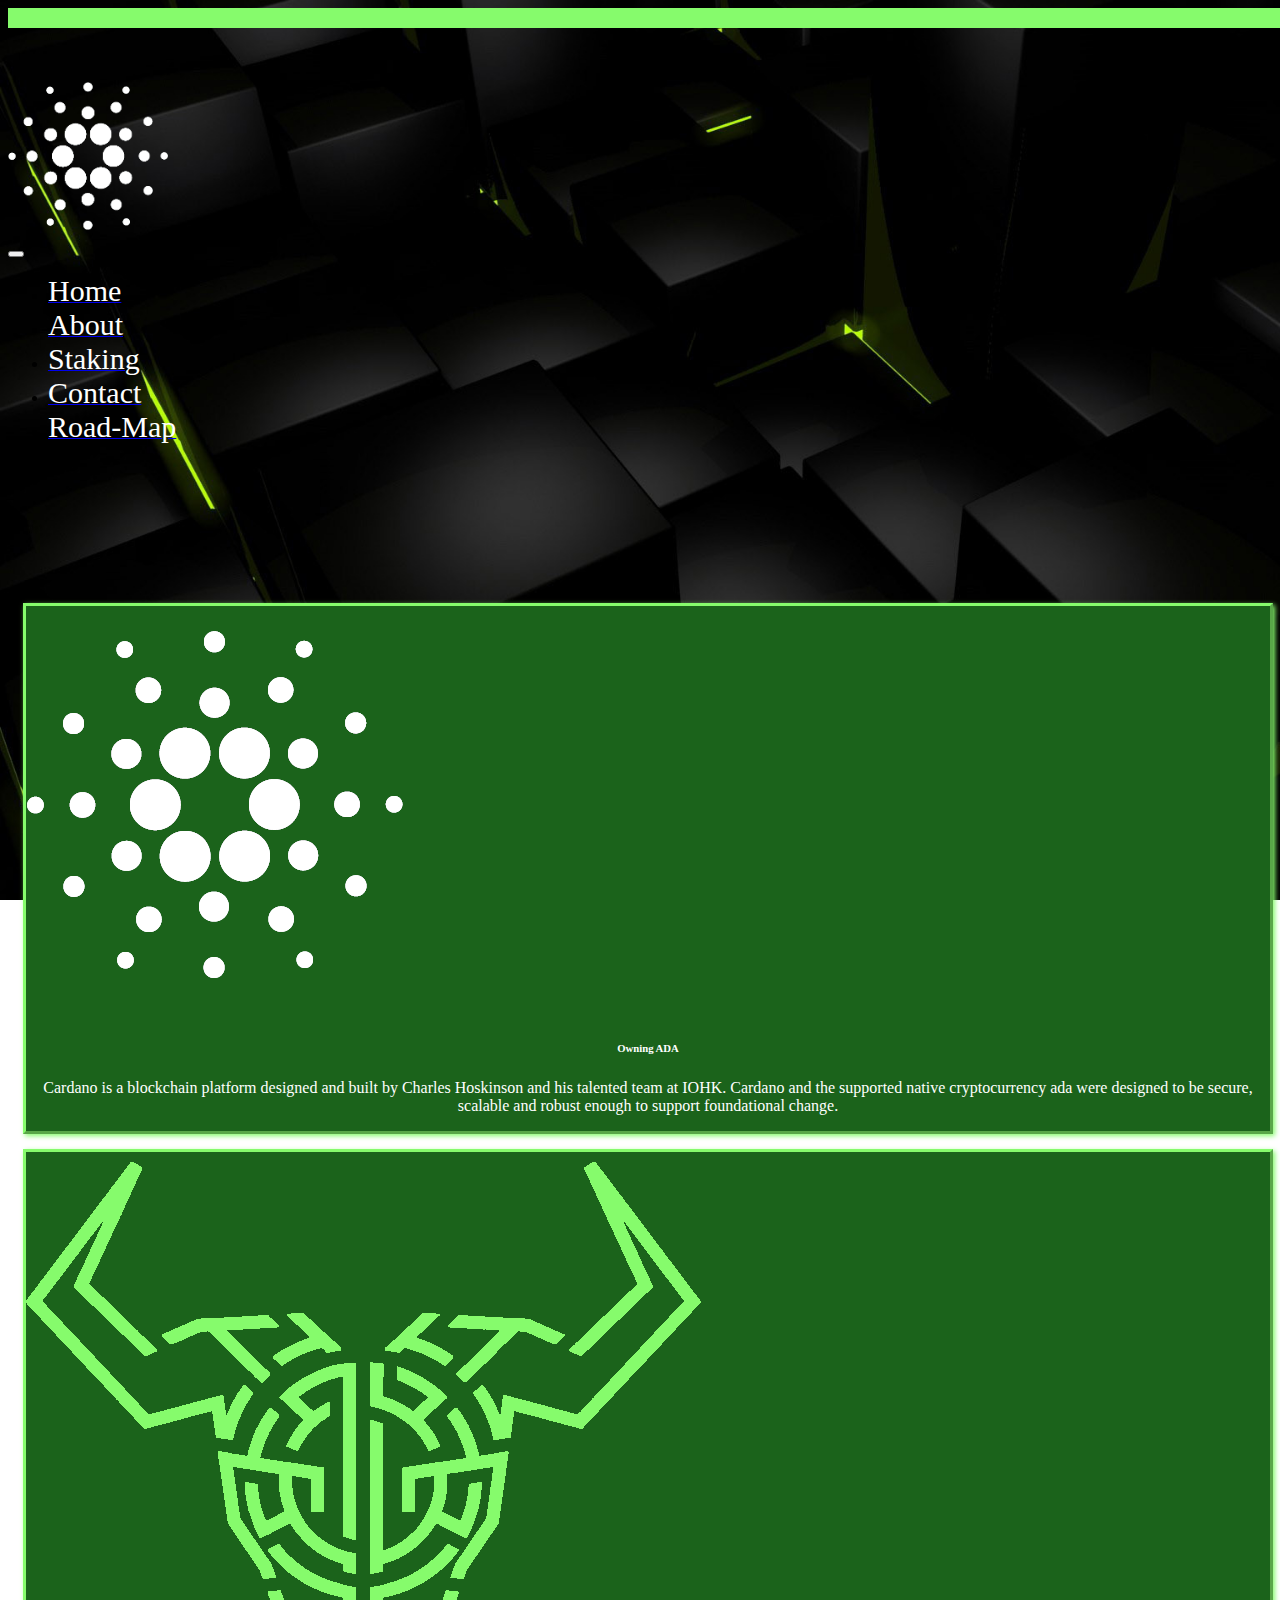
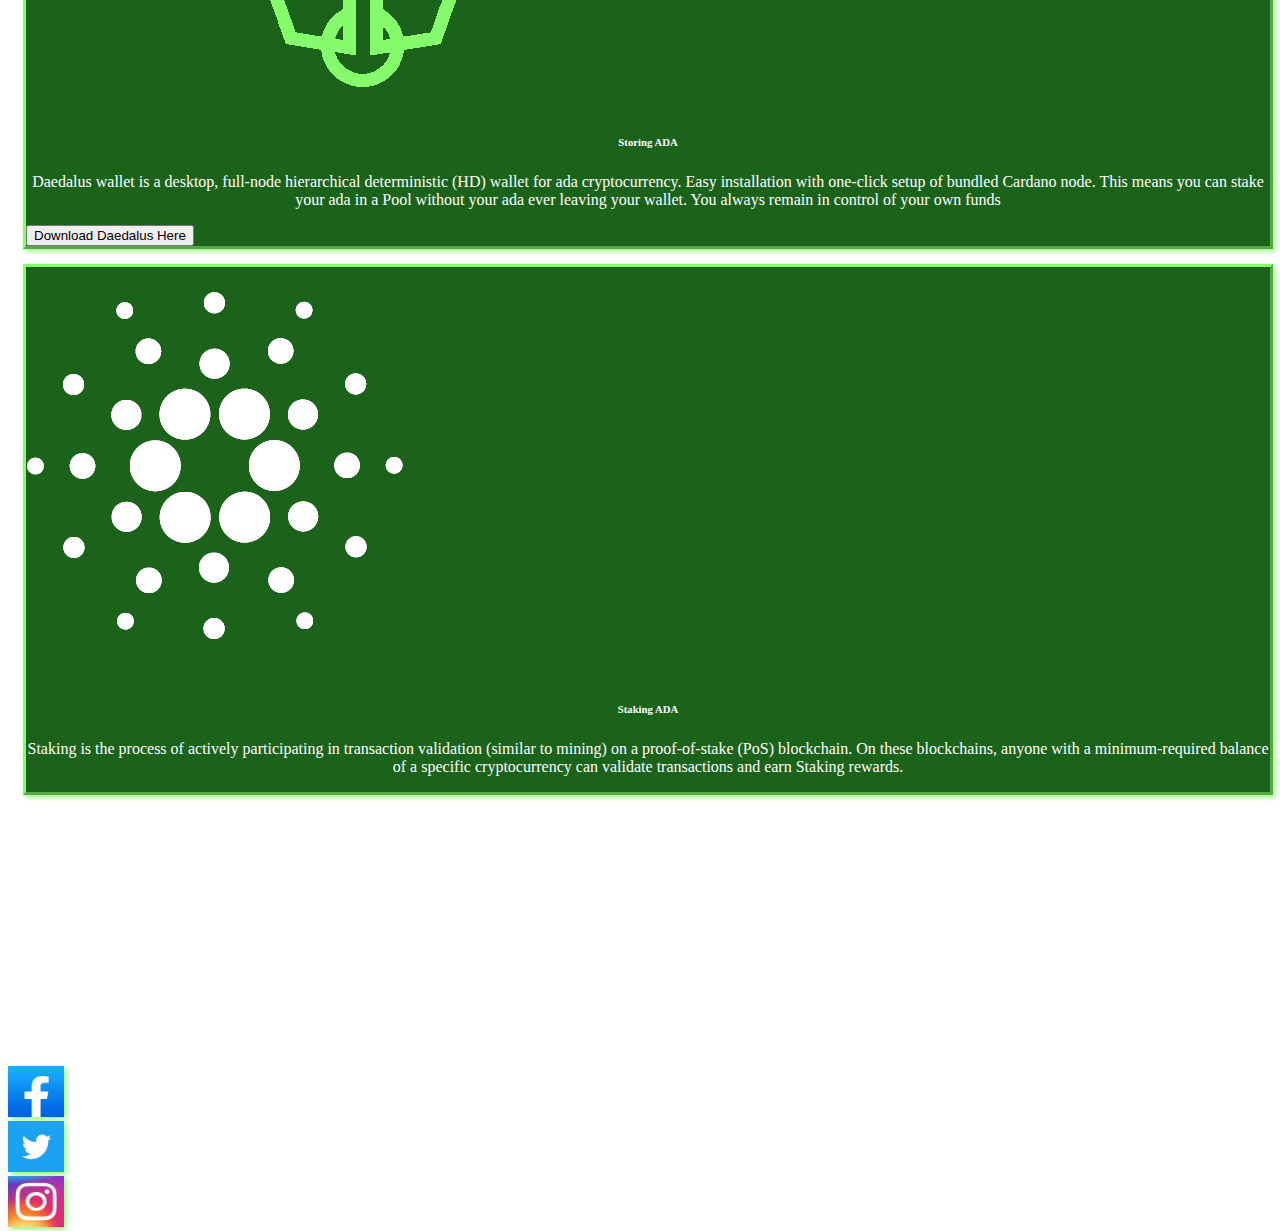
<file: index.html>
<!DOCTYPE html>
<html lang="en">
<head>
    <meta charset="UTF-8">
    <meta name="viewport" content="width=device-width, initial-scale=1.0">
    <link rel="stylesheet" href="https://stackpath.bootstrapcdn.com/bootstrap/4.5.0/css/bootstrap.min.css" integrity="sha384-9aIt2nRpC12Uk9gS9baDl411NQApFmC26EwAOH8WgZl5MYYxFfc+NcPb1dKGj7Sk" crossorigin="anonymous">
    <link rel="stylesheet" href="https://maxcdn.bootstrapcdn.com/font-awesome/4.7.0/css/font-awesome.min.css" type="text/css" />
    <link rel="stylesheet" href="assets/css/style.css" />
    <title>The Cardano Advisor</title>
</head>
    <body>
        <header>
            <div class="container-fluid" style="background-color:#86fb6c; height: 20px;"></div>
        </header>
        <div class="spacing-header"></div>
        <div class="bg-image">
        <div class="container">
            <div class="row justify-content-center">
                <img id="logo" src="assets/images/cardano-white.png" alt="cardano-logo">
            </div>
            <div class="container">
            <div class="row justify-content-center">
            <nav class="navbar navbar-expand-sm">
                <button class="navbar-toggler" type="button" data-toggle="collapse" data-target="#navbarNavDropdown" aria-controls="navbarNavDropdown" aria-expanded="false" aria-label="Toggle navigation">
                    <span class="navbar-toggler-icon"></span>
                </button>
                <div class="collapse navbar-collapse" id="navbarNavDropdown">
                    <ul class="navbar-nav">
                        <li class="nav-item">
                            <a class="nav-link" href="index.html"><span class="nav-color">Home</span> <span class="sr-only">(current)</span></a>
                        </li>
                        <li class="nav-item">
                            <a class="nav-link" href="about.html"><span class="nav-color">About</span></a>
                        </li>
                        <li class="nav-item">
                            <a class="nav-link" href="staking.html"><span class="nav-color">Staking</span></a>
                        </li>
                        <li class="nav-item">
                            <a class="nav-link" href="contact.html"><span class="nav-color">Contact</span></a>
                        </li>
                        <li class="nav-item">
                            <a class="nav-link" href="roadmap.html"><span class="nav-color">Road-Map</span></a>
                        </li>
                    </ul>
                </div>
            </nav>
            </div>
        </div>
        </div>
        </div>
        <div class="spacing"></div>
        <section>
            <div class="container">
                <div class="row">
                    <div class="col front-box">
                        <img class="img-front col" src="assets/images/cardano-white.png" alt="">
                        <h6>Owning ADA</h6>
                        <p class="front-p">Cardano is a blockchain platform designed and built by Charles Hoskinson and his talented team at IOHK.  Cardano and the supported native cryptocurrency ada were designed to be secure, scalable and robust enough to support foundational change.</p>
                    </div>
                    <div class="col front-box">
                    <img class="img-front col" src="assets/images/daedalusneon.png" alt="">
                        <h6>Storing ADA</h6>
                        <p class="front-p">Daedalus wallet is a desktop, full-node hierarchical deterministic (HD) wallet for ada cryptocurrency.  Easy installation with one-click setup of bundled Cardano node.  This means you can stake your ada in a Pool without your ada ever leaving your wallet.  You always remain in control of your own funds</p>
                        <a href="https://daedaluswallet.io/" target="_blank" ><button class="btn btn-success col-12"> Download Daedalus Here</button></a>             
                    </div>
                    <div class="col front-box">
                    <img class="img-front col" src="assets/images/cardano-white.png" alt="">
                    <h6>Staking ADA</h6>
                    <p class="front-p">Staking is the process of actively participating in transaction validation (similar to mining) on a proof-of-stake (PoS) blockchain. On these blockchains, anyone with a minimum-required balance of a specific cryptocurrency can validate transactions and earn Staking rewards.</p>
                    </div>
                </div>
            </div>
            </section>
        <div class="spacing"></div>
        <div class="spacing"></div>
        <footer>
            <div class="container">
                <div class="row no-gutters justify-content-center">
                    <div class="col-2">
                       <a target="_blank" href="https://www.facebook.com/groups/CardanoCommunity"><img class="col footer-img rounded float-left" src="assets/images/facebook.png" alt="facebook-images"></a>
                    </div>
                    <div class="col-2">
                       <a target="_blank" href="https://twitter.com/Cardano"><img class="col footer-img rounded rounded mx-auto d-block" src="assets/images/twit.png" alt="twitter-logo"></a>
                    </div>
                    <div class="col-2">
                        <a target="_blank" href="https://www.instagram.com/cardano_updates/"><img src="assets/images/insta.png" class="footer-img col rounded float-right" alt="insta-logo"></a>
                    </div>
                </div>
            </div>
        </footer>
        <script src="https://code.jquery.com/jquery-3.5.1.slim.min.js" integrity="sha384-DfXdz2htPH0lsSSs5nCTpuj/zy4C+OGpamoFVy38MVBnE+IbbVYUew+OrCXaRkfj" crossorigin="anonymous"></script>
        <script src="https://cdn.jsdelivr.net/npm/popper.js@1.16.0/dist/umd/popper.min.js" integrity="sha384-Q6E9RHvbIyZFJoft+2mJbHaEWldlvI9IOYy5n3zV9zzTtmI3UksdQRVvoxMfooAo" crossorigin="anonymous"></script>
        <script src="https://stackpath.bootstrapcdn.com/bootstrap/4.5.0/js/bootstrap.min.js" integrity="sha384-OgVRvuATP1z7JjHLkuOU7Xw704+h835Lr+6QL9UvYjZE3Ipu6Tp75j7Bh/kR0JKI" crossorigin="anonymous"></script>  
    </body>
</html>
</file>
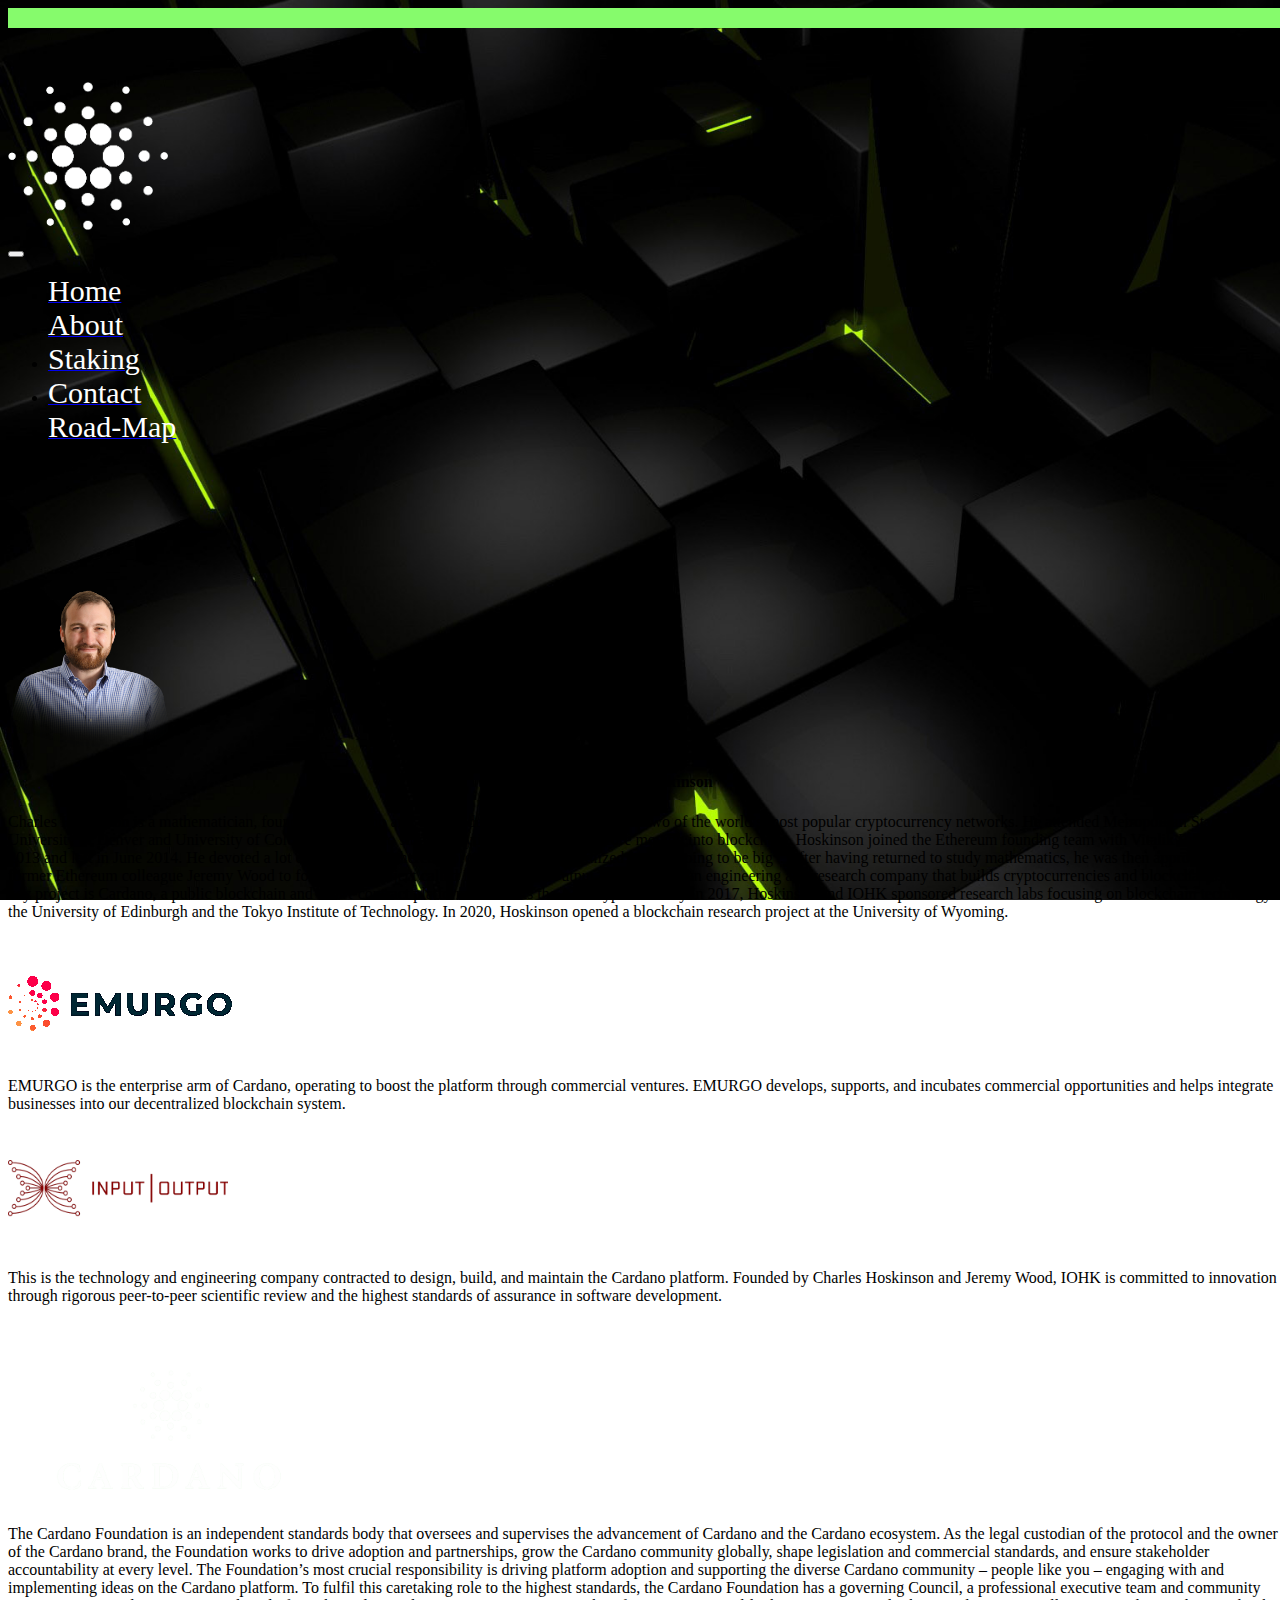
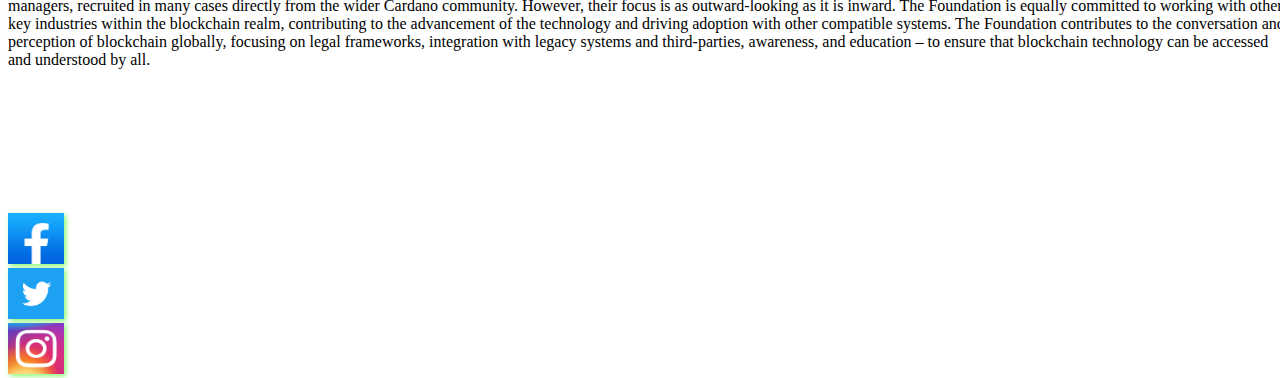
<file: about.html>
<!DOCTYPE html>
<html lang="en">
<head>
    <meta charset="UTF-8">
    <meta name="viewport" content="width=device-width, initial-scale=1.0">
    <link rel="stylesheet" href="https://stackpath.bootstrapcdn.com/bootstrap/4.5.0/css/bootstrap.min.css" integrity="sha384-9aIt2nRpC12Uk9gS9baDl411NQApFmC26EwAOH8WgZl5MYYxFfc+NcPb1dKGj7Sk" crossorigin="anonymous">
    <link rel="stylesheet" href="https://maxcdn.bootstrapcdn.com/font-awesome/4.7.0/css/font-awesome.min.css" type="text/css" />
    <link rel="stylesheet" href="assets/css/style.css" />
    <title>The Cardano Advisor</title>
</head>
    <body>
        <header>
            <div class="container-fluid" style="background-color:#86fb6c; height: 20px;"></div>
        </header>
        <div class="spacing-header"></div>
        <div class="bg-image">
            <div class="container">
            <div class="row justify-content-center">
                <img id="logo" src="assets/images/cardano-white.png" alt="cardano-logo">
            </div>
            <div class="container">
                <div class="row justify-content-center">
                <nav class="navbar navbar-expand-sm">
                <button class="navbar-toggler" type="button" data-toggle="collapse" data-target="#navbarNavDropdown" aria-controls="navbarNavDropdown" aria-expanded="false" aria-label="Toggle navigation">
                    <span class="navbar-toggler-icon"></span>
                </button>
                    <div class="collapse navbar-collapse" id="navbarNavDropdown">
                        <ul class="navbar-nav">
                            <li class="nav-item">
                                <a class="nav-link" href="index.html"><span class="nav-color">Home</span> <span class="sr-only">(current)</span></a>
                            </li>
                            <li class="nav-item">
                                <a class="nav-link" href="about.html"><span class="nav-color">About</span></a>
                            </li>
                            <li class="nav-item">
                                <a class="nav-link" href="staking.html"><span class="nav-color">Staking</span></a>
                            </li>
                            <li class="nav-item">
                                <a class="nav-link" href="contact.html"><span class="nav-color">Contact</span></a>
                            </li>
                            <li class="nav-item">
                                <a class="nav-link" href="roadmap.html"><span class="nav-color">Road-Map</span></a>
                            </li>
                        </ul>
                    </div>
                </nav>
            </div>
        </div>
        </div>
        </div>
        <div class="spacing"></div>
        <section>
            <div class="container">
                <div class="row justify-content-center">
                    <div><img id="charles" src="assets/images/charles.png" alt="charles"></div>
                
                    <div style="width: 50px height:100px">
                        <h4 class="header-about">Charles Hoskinson</h4>
                        <p>Charles Hoskinson is a mathematician, founder of Cardano and co-founder of Ethereum, which are two of the world’s most popular cryptocurrency networks.
                        He attended Metropolitan State University of Denver and University of Colorado Boulder to study analytic number theory before moving into blockchain. Hoskinson joined the Ethereum founding team with Vitalik Buterin in late 2013 and left in June 2014. He devoted a lot of time to the Ethereum project because he realized it was "going to be big”.
                        After having returned to study mathematics, he was then approached by former Ethereum colleague Jeremy Wood to form a new project called IOHK (Input Output Hong Kong), an engineering and research company that builds cryptocurrencies and blockchains. IOHK's key project is Cardano, a public blockchain and smart-contract platform that hosts the Ada cryptocurrency.In 2017, Hoskinson and IOHK sponsored research labs focusing on blockchain technology at the University of Edinburgh and the Tokyo Institute of Technology. In 2020, Hoskinson opened a blockchain research project at the University of Wyoming.</p>
                    </div>
                    
                </div>
            </div>
            <div class="spacing-2"></div>
            <div class="container">
                <div class="row">
                    <div class="col-4">
                        <img src="assets/images/emurgo.png" alt="emurgo">
                        <p>EMURGO is the enterprise arm of Cardano, operating to boost the platform through commercial ventures. EMURGO develops, supports, and incubates commercial opportunities and helps integrate businesses into our decentralized blockchain system.</p>
                    </div>
                    <div class="col-4">
                    </div>
                    <div class="col-4">
                    <img id="input" src="assets/images/iohk.png" alt="INPUT|OUTPUT">
                    <p>This is the technology and engineering company contracted to design, build, and maintain the Cardano platform. Founded by Charles Hoskinson and Jeremy Wood, IOHK is committed to innovation through rigorous peer-to-peer scientific review and the highest standards of assurance in software development.</p>
                    </div>
                </div>
            </div>
            <div class="spacing-2"></div>
            <div class="container">
                <div class="row justify-content-center">
                    <div><img id="cardano-logo" src="assets/images/cardanowhite.png" alt="cardano image"></div>
                    <div style="width: 50px height:100px">
                        <p>The Cardano Foundation is an independent standards body that oversees and supervises the advancement of Cardano and the Cardano ecosystem. As the legal custodian of the protocol and the owner of the Cardano brand, the Foundation works to drive adoption and partnerships, grow the Cardano community globally, shape legislation and commercial standards, and ensure stakeholder accountability at every level.
                            The Foundation’s most crucial responsibility is driving platform adoption and supporting the diverse Cardano community – people like you – engaging with and implementing ideas on the Cardano platform. To fulfil this caretaking role to the highest standards, the Cardano Foundation has a governing Council, a professional executive team and community managers, recruited in many cases directly from the wider Cardano community.
                            However, their focus is as outward-looking as it is inward. The Foundation is equally committed to working with other key industries within the blockchain realm, contributing to the advancement of the technology and driving adoption with other compatible systems. The Foundation contributes to the conversation and perception of blockchain globally, focusing on legal frameworks, integration with legacy systems and third-parties, awareness, and education – to ensure that blockchain technology can be accessed and understood by all.</p>
                    </div>
                </div>
            </div>
           
        </section>
        <div class="spacing"></div>
         <footer>
            <div class="container">
                <div class="row no-gutters justify-content-center">
                    <div class="col-2">
                       <a target="_blank" href="https://www.facebook.com/groups/CardanoCommunity"><img class="col footer-img rounded float-left" src="assets/images/facebook.png" alt="facebook-images"></a>
                    </div>
                    <div class="col-2">
                       <a target="_blank" href="https://twitter.com/Cardano"><img class="col footer-img rounded rounded mx-auto d-block" src="assets/images/twit.png" alt="twitter-logo"></a>
                    </div>
                    <div class="col-2">
                        <a target="_blank" href="https://www.instagram.com/cardano_updates/"><img src="assets/images/insta.png" class="footer-img col rounded float-right" alt="insta-logo"></a>
                    </div>
                </div>
            </div>
        </footer>
        <script src="https://code.jquery.com/jquery-3.5.1.slim.min.js" integrity="sha384-DfXdz2htPH0lsSSs5nCTpuj/zy4C+OGpamoFVy38MVBnE+IbbVYUew+OrCXaRkfj" crossorigin="anonymous"></script>
        <script src="https://cdn.jsdelivr.net/npm/popper.js@1.16.0/dist/umd/popper.min.js" integrity="sha384-Q6E9RHvbIyZFJoft+2mJbHaEWldlvI9IOYy5n3zV9zzTtmI3UksdQRVvoxMfooAo" crossorigin="anonymous"></script>
        <script src="https://stackpath.bootstrapcdn.com/bootstrap/4.5.0/js/bootstrap.min.js" integrity="sha384-OgVRvuATP1z7JjHLkuOU7Xw704+h835Lr+6QL9UvYjZE3Ipu6Tp75j7Bh/kR0JKI" crossorigin="anonymous"></script>  
    </body>
</html>
</file>
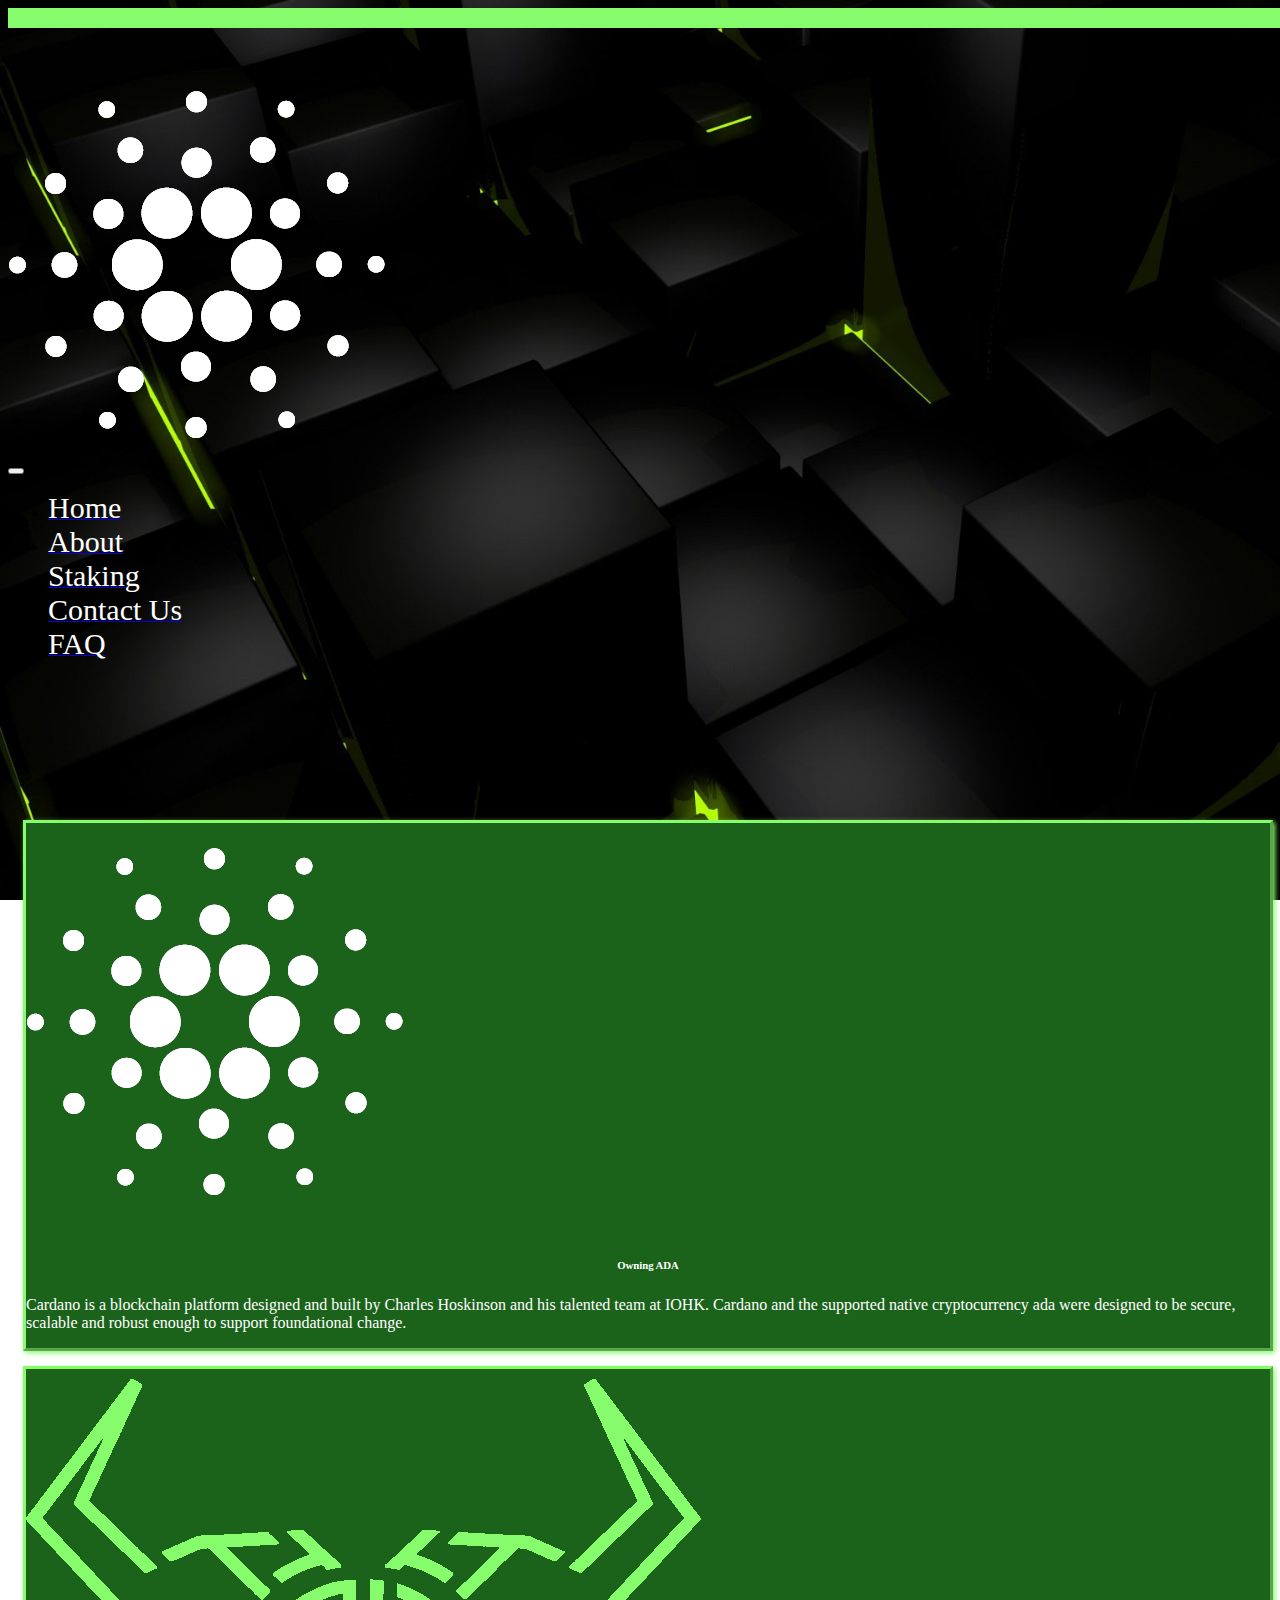
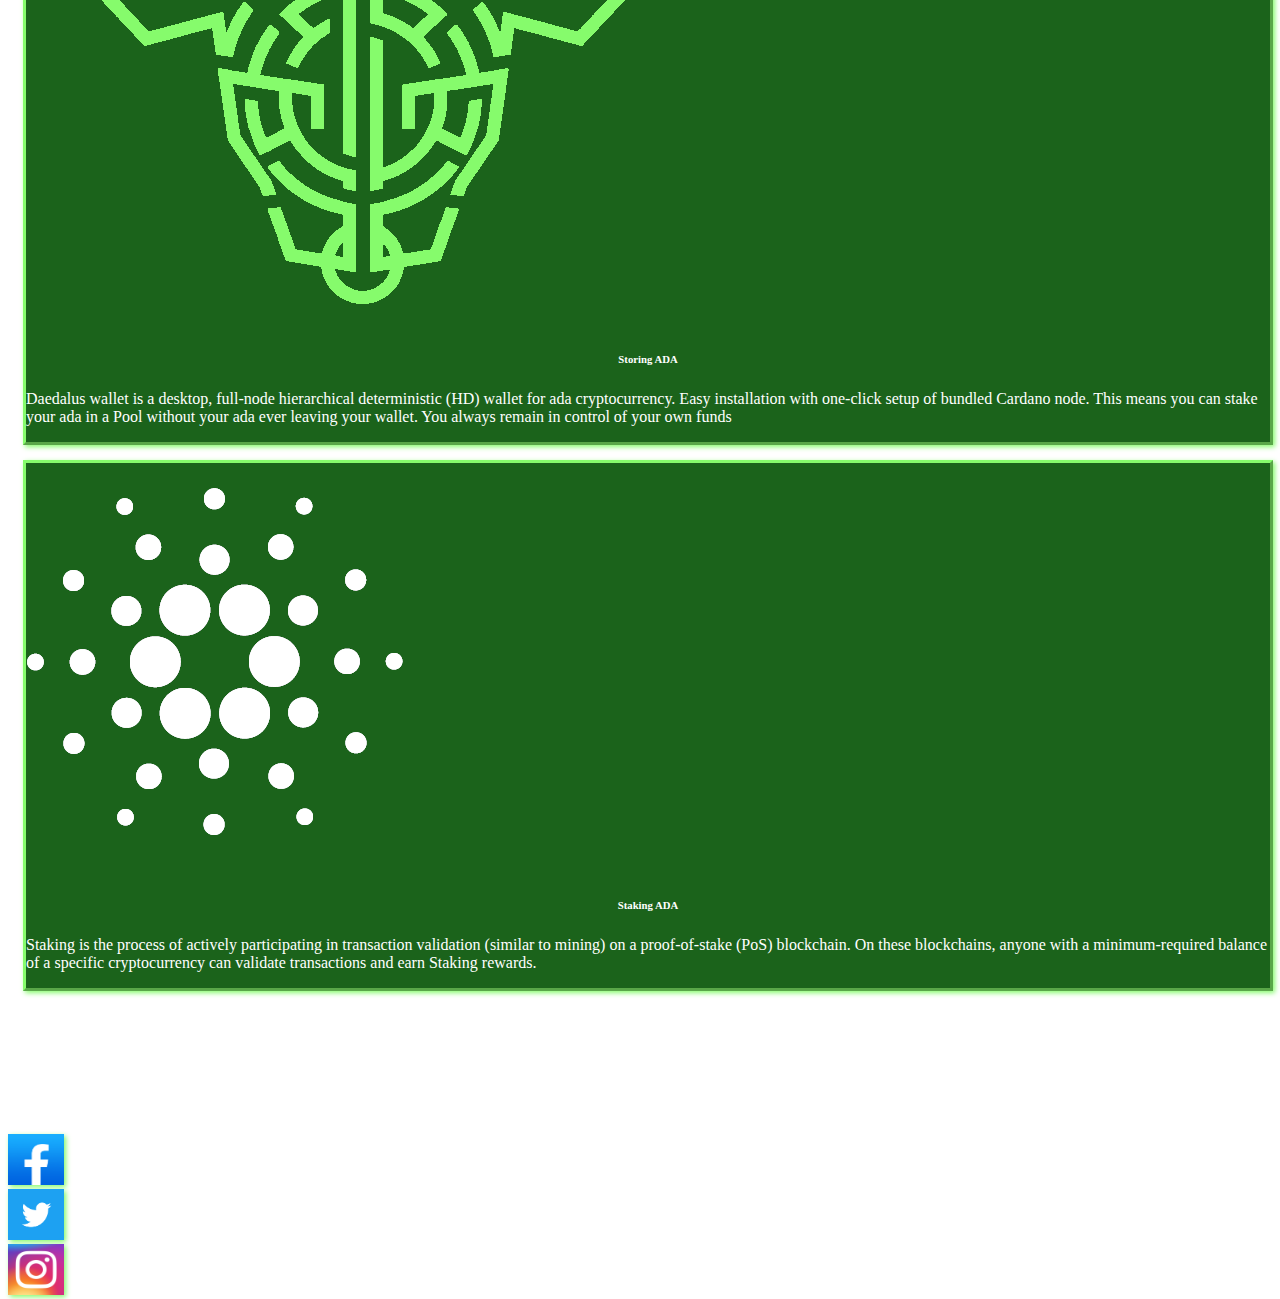
<file: info.html>
<!DOCTYPE html>
<html lang="en">
<head>
    <meta charset="UTF-8">
    <meta name="viewport" content="width=device-width, initial-scale=1.0">
    <link rel="stylesheet" href="https://stackpath.bootstrapcdn.com/bootstrap/4.5.0/css/bootstrap.min.css" integrity="sha384-9aIt2nRpC12Uk9gS9baDl411NQApFmC26EwAOH8WgZl5MYYxFfc+NcPb1dKGj7Sk" crossorigin="anonymous">
    <link rel="stylesheet" href="https://maxcdn.bootstrapcdn.com/font-awesome/4.7.0/css/font-awesome.min.css" type="text/css" />
    <link rel="stylesheet" href="assets/css/style.css" />
    <title>The Cardano Advisor</title>
</head>
    <body>
        <header>
            <div class="container-fluid" style="background-color:#86fb6c; height: 20px;"></div>
        </header>
        <div class="spacing-header"></div>
        <div class="bg-image">
        <div class="container">
            <div class="row justify-content-center">
                <img src="assets/images/cardano-white.png" alt="cardano-logo">
            </div>
            <div class="container">
            <div class="row justify-content-center">
            <nav class="navbar navbar-expand-sm">
                <button class="navbar-toggler" type="button" data-toggle="collapse" data-target="#navbarNavDropdown" aria-controls="navbarNavDropdown" aria-expanded="false" aria-label="Toggle navigation">
                    <span class="navbar-toggler-icon"></span>
                </button>
                <div class="collapse navbar-collapse" id="navbarNavDropdown">
                    <ul class="navbar-nav">
                        <li class="nav-item">
                            <a class="nav-link" href="index.html"><span class="nav-color">Home</span> <span class="sr-only">(current)</span></a>
                        </li>
                        <li class="nav-item">
                            <a class="nav-link" href="about.html"><span class="nav-color">About</span></a>
                        </li>
                        <li class="nav-item">
                            <a class="nav-link" href="staking.html"><span class="nav-color">Staking</span></a>
                        </li>
                        <li class="nav-item">
                            <a class="nav-link" href="contact.html"><span class="nav-color">Contact Us</span></a>
                        </li>
                        <li class="nav-item">
                            <a class="nav-link" href="info.html"><span class="nav-color">FAQ</span></a>
                        </li>
                    </ul>
                </div>
            </nav>
            </div>
        </div>
        </div>
        </div>
        <div class="spacing"></div>
        <section>
            <div class="container">
                <div class="row">
                    <div class="col front-box">
                        <img class="img-front col" src="assets/images/cardano-white.png" alt="">
                        <h6>Owning ADA</h6>
                        <p>Cardano is a blockchain platform designed and built by Charles Hoskinson and his talented team at IOHK.  Cardano and the supported native cryptocurrency ada were designed to be secure, scalable and robust enough to support foundational change.</p>
                    </div>
                    <div class="col front-box">
                    <img class="img-front col" src="assets/images/daedalusneon.png" alt="">
                    <h6>Storing ADA</h6>
                    <p>Daedalus wallet is a desktop, full-node hierarchical deterministic (HD) wallet for ada cryptocurrency.  Easy installation with one-click setup of bundled Cardano node.  This means you can stake your ada in a Pool without your ada ever leaving your wallet.  You always remain in control of your own funds</p>
                    </div>
                    <div class="col front-box">
                    <img class="img-front col" src="assets/images/cardano-white.png" alt="">
                    <h6>Staking ADA</h6>
                    <p>Staking is the process of actively participating in transaction validation (similar to mining) on a proof-of-stake (PoS) blockchain. On these blockchains, anyone with a minimum-required balance of a specific cryptocurrency can validate transactions and earn Staking rewards.</p>
                    </div>
                </div>
            </div>
            </section>
        <div class="spacing"></div>
        <footer>
            <div class="container">
                <div class="row no-gutters justify-content-center">
                    <div class="col-2">
                       <a target="_blank" href="https://www.facebook.com/groups/CardanoCommunity"><img class="col footer-img" src="assets/images/facebook.png" alt="facebook-images"></a>
                    </div>
                    <div class="col-2">
                       <a target="_blank" href="https://twitter.com/Cardano"><img class="col footer-img" src="assets/images/twit.png" alt="twitter-logo"></a>
                    </div>
                    <div class="col-2">
                        <a target="_blank" href="https://www.instagram.com/cardano_updates/"><img src="assets/images/insta.png" class="footer-img col" alt="insta-logo"></a>
                    </div>
                </div>
            </div>
        </footer>
        <script src="https://code.jquery.com/jquery-3.5.1.slim.min.js" integrity="sha384-DfXdz2htPH0lsSSs5nCTpuj/zy4C+OGpamoFVy38MVBnE+IbbVYUew+OrCXaRkfj" crossorigin="anonymous"></script>
        <script src="https://cdn.jsdelivr.net/npm/popper.js@1.16.0/dist/umd/popper.min.js" integrity="sha384-Q6E9RHvbIyZFJoft+2mJbHaEWldlvI9IOYy5n3zV9zzTtmI3UksdQRVvoxMfooAo" crossorigin="anonymous"></script>
        <script src="https://stackpath.bootstrapcdn.com/bootstrap/4.5.0/js/bootstrap.min.js" integrity="sha384-OgVRvuATP1z7JjHLkuOU7Xw704+h835Lr+6QL9UvYjZE3Ipu6Tp75j7Bh/kR0JKI" crossorigin="anonymous"></script>  
    </body>
</html>
</file>
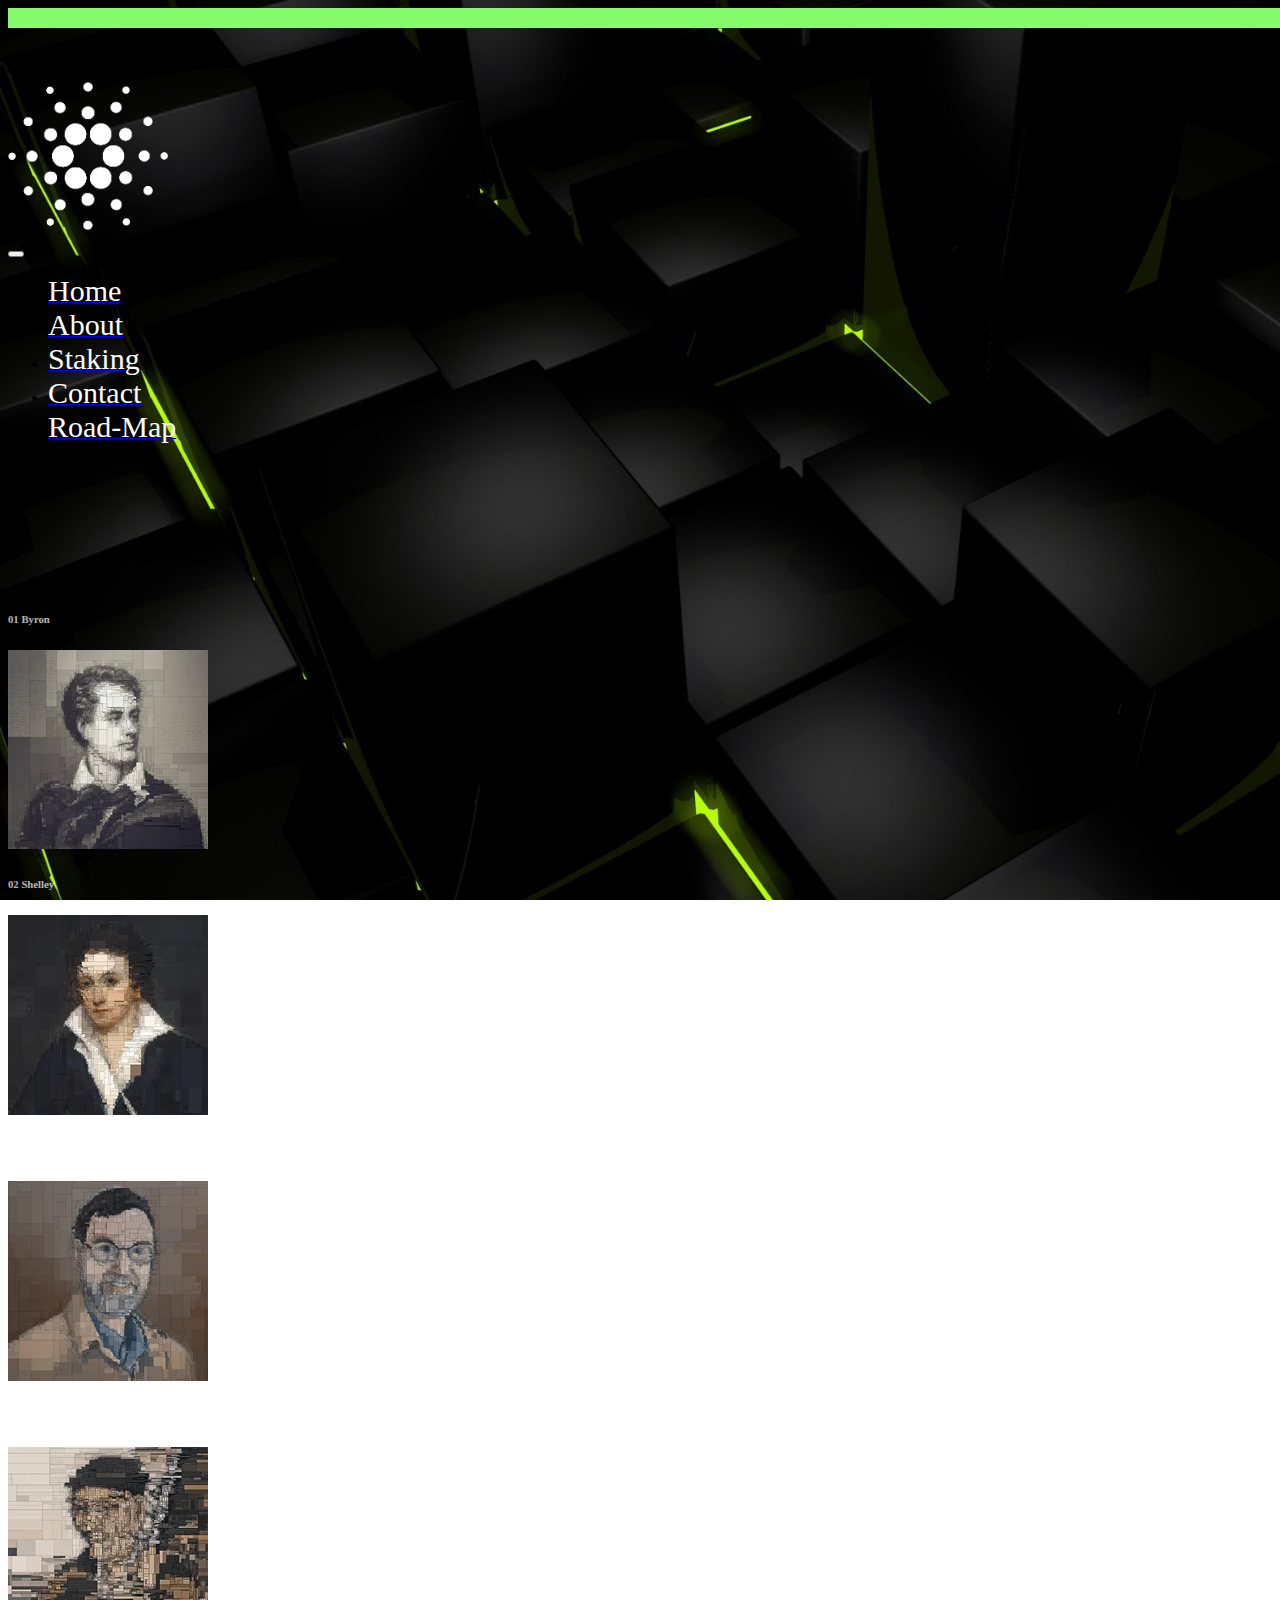
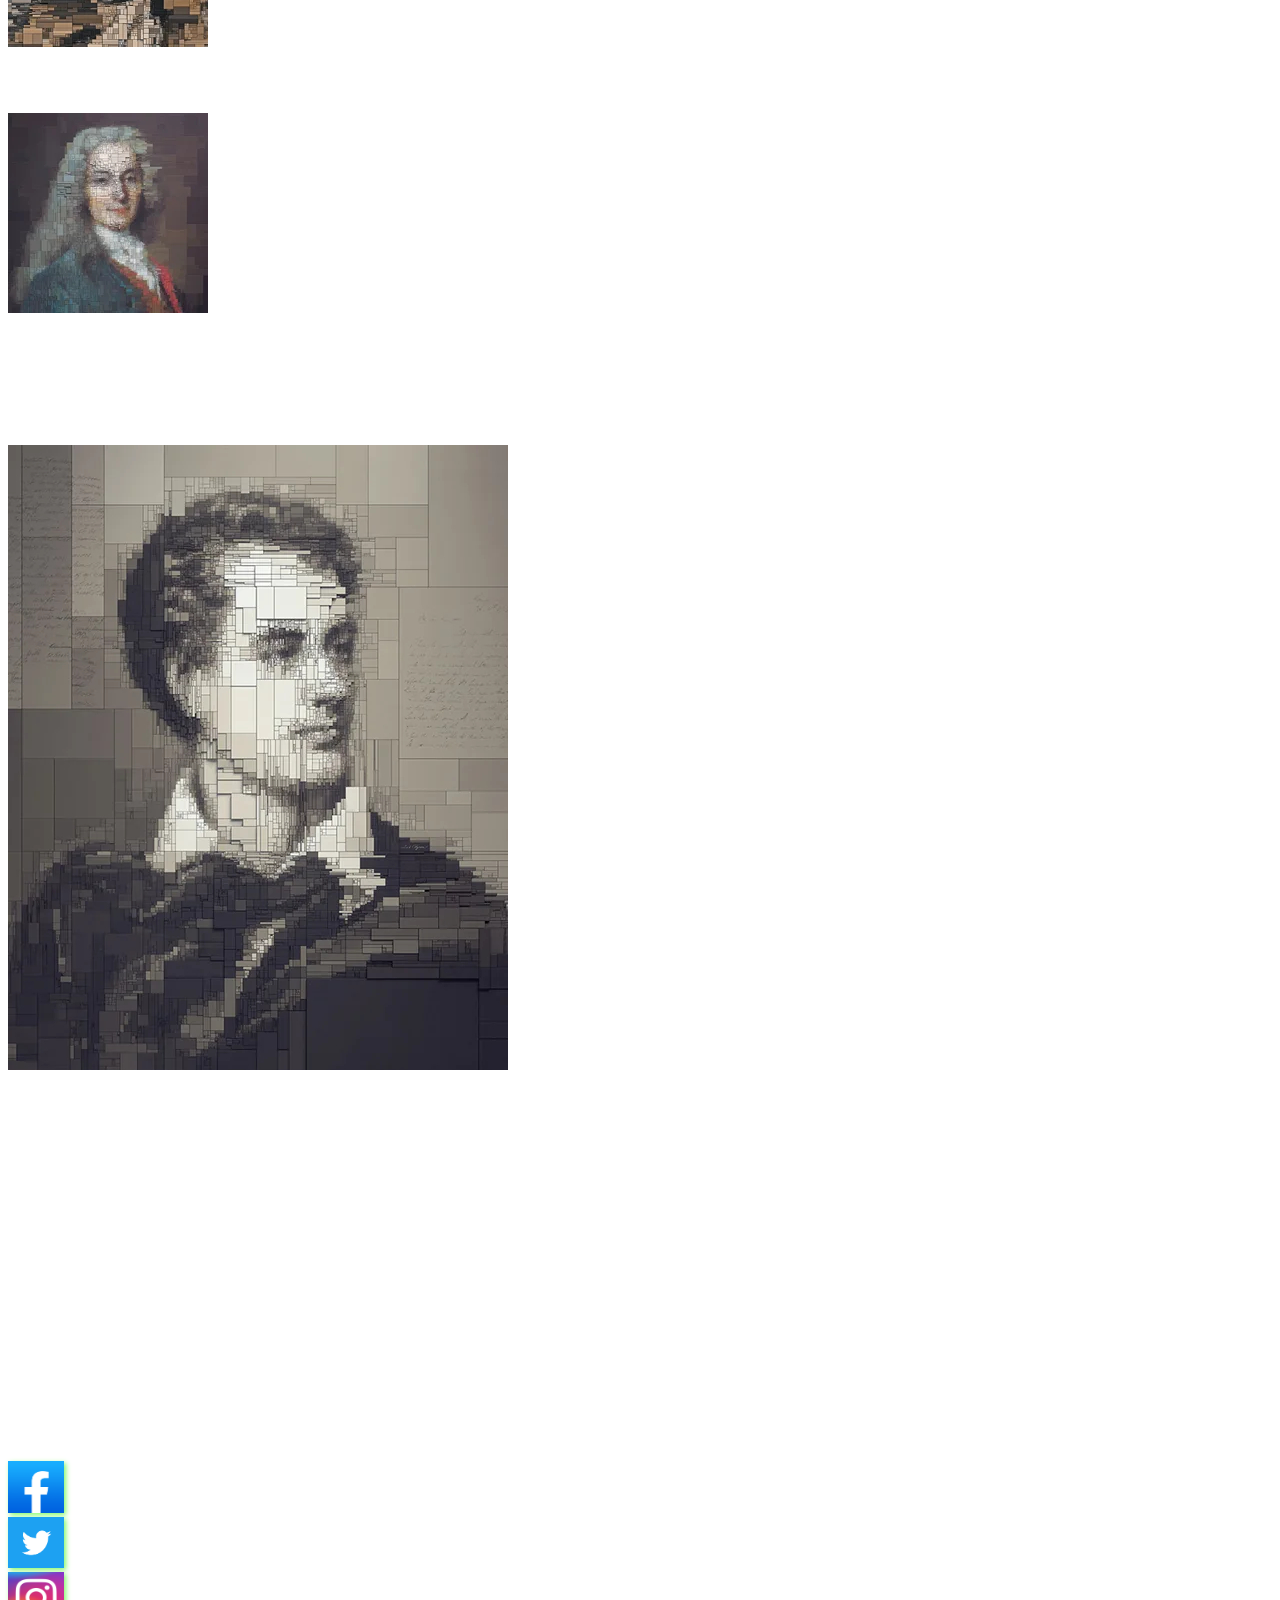
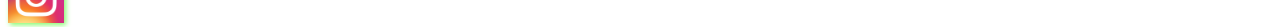
<file: roadmap.html>
<!DOCTYPE html>
<html lang="en">
<head>
    <meta charset="UTF-8">
    <meta name="viewport" content="width=device-width, initial-scale=1.0">
    <link rel="stylesheet" href="https://stackpath.bootstrapcdn.com/bootstrap/4.5.0/css/bootstrap.min.css" integrity="sha384-9aIt2nRpC12Uk9gS9baDl411NQApFmC26EwAOH8WgZl5MYYxFfc+NcPb1dKGj7Sk" crossorigin="anonymous">
    <link rel="stylesheet" href="https://maxcdn.bootstrapcdn.com/font-awesome/4.7.0/css/font-awesome.min.css" type="text/css" />
    <link rel="stylesheet" href="assets/css/style.css" />
    <script src="https://code.jquery.com/jquery-3.2.1.js" integrity="sha256-DZAnKJ/6XZ9si04Hgrsxu/8s717jcIzLy3oi35EouyE=" crossorigin="anonymous"></script>
    <title>The Cardano Advisor</title>
</head>
    <body>
        <header>
            <div class="container-fluid" style="background-color:#86fb6c; height: 20px;"></div>
        </header>
        <div class="spacing-header"></div>
            <div class="row justify-content-center">
                <img id="logo" src="assets/images/cardano-white.png" alt="cardano-logo">
            </div>
                    <nav class="navbar navbar-expand-md navbar-dark ">
                        <button class="navbar-toggler" type="button" data-toggle="collapse" data-target="#navbarNavDropdown" aria-controls="navbarNavDropdown" aria-expanded="false" aria-label="Toggle navigation">
                            <span class="navbar-toggler-icon"></span>
                        </button>
                        <div class="collapse navbar-collapse justify-content-center" id="navbarNavDropdown">
                            <ul class="navbar-nav">
                                <li class="nav-item">
                                    <a class="nav-link" href="index.html"><span class="nav-color">Home</span></a>
                                </li>
                                <li class="nav-item">
                                    <a class="nav-link" href="about.html"><span class="nav-color">About</span></a>
                                </li>
                                <li class="nav-item">
                                    <a class="nav-link" href="staking.html"><span class="nav-color">Staking</span></a>
                                </li>
                                <li class="nav-item">
                                    <a class="nav-link" href="contact.html"><span class="nav-color">Contact</span></a>
                                </li>
                                <li class="nav-item">
                                    <a class="nav-link" href="roadmap.html"><span class="nav-color">Road-Map</span></a>
                                </li>
                            </ul>
                        </div>
                    </nav>
        <div class="spacing"></div>
        <section>
            <div class="container">
                <div class="row row-cols-1 row-cols-sm-12 row-cols-md-3 row-cols-lg-5">
                    <div class="col">
                    <div class="col">
                        <h6 class="map">01 Byron</h6>
                        <img id="byron" src="assets/images/cardanobyron.jpg" alt="byron" onclick="change();">
                    </div>
                    </div>
                    <div class="col">
                        <div class="col">
                        <h6 class="map">02 Shelley</h6>
                        <img id="shelley" src="assets/images/Shelley.jpg" alt="shelley" onclick="changeS();">
                    </div>
                    </div>
                    <div class="col">
                    <div class="col">
                        <h6 class="map">03 Gougen</h6>
                        <img id="gougen" src="assets/images/Goguen.jpg" alt="gougen" onclick="changeG();">
                    </div>
                    </div>
                    <div class="col">
                    <div class="col">
                        <h6 class="map">04 Basho</h6>
                        <img id="basho" src="assets/images/baho.jpg" alt="baho" onclick="changeB();">
                    </div>
                    </div>
                    <div class="col">              
                    <div class="col">
                        <h6 class="map">05 Voltaire</h6>
                        <img id="voltaire" src="assets/images/voltaire.jpg" alt="voltaire" onclick="changeV();">
                    </div>
                    </div>
                </div>
            </div>
            <div class="spacing"></div>
            <div class="container">
                <div class="row">
                    <div class="col-lg-6 col-md-12 col-sm-6">
                        <img id="newmain" src="assets/images/byron.jpg">
                    </div>
                    <div class="col-lg-6 col-md-12 col-sm-12">
                        <h4 class="map-1" id="head">01</h4>                 
                        <h4 class="map-1" id="name">BYRON | foundation</h4>
                        <p class="map-1" id="text">Cardano is a third-generation blockchain, created from the ground up using research, peer-review, and a rigorous formal development model. The story began in 2015, with a vision of addressing the three strategic challenges facing all blockchain networks: scalability, interoperability, and sustainability. Two years, thousands of GitHub commits, and hundreds of hours of study later, the first version of Cardano shipped in September 2017, and the Byron era began.
                        The first incarnation of Cardano allowed users to buy and sell the ada cryptocurrency – so named for revolutionary programmer Ada Lovelace – on a federated network running the groundbreaking Ouroboros consensus protocol. The heart of the Cardano network, Ouroboros is the first proof-of-stake protocol created on the basis of academic research, with a mathematically-proven level of security.
                        The Byron era also saw the delivery of the Daedalus wallet, IOHK's official desktop wallet for ada, as well as Yoroi, a light wallet from IOHK's sister company Emurgo designed for quick transactions and day-to-day use.
                        As much as the Byron era was about the first crucial technology developments, it was also about building a community and getting people involved in creating the blockchain of the future. Cardano has grown from a small group of enthusiasts to a global community, with ada hosted on more than 30 exchanges and with an average market capitalization that makes it one of the leading cryptocurrencies in the world.</p>
                    </div>
                </div>
            </div>  
        </section>
        <div class="spacing"></div>
        <footer>
            <div class="container">
                <div class="row justify-content-center">
                    <div class="col-2">
                       <a target="_blank" href="https://www.facebook.com/groups/CardanoCommunity"><img class="col footer-img rounded float-left" src="assets/images/facebook.png" alt="facebook-images"></a>
                    </div>
                    <div class="col-2">
                       <a target="_blank" href="https://twitter.com/Cardano"><img class="col footer-img rounded rounded mx-auto d-block" src="assets/images/twit.png" alt="twitter-logo"></a>
                    </div>
                    <div class="col-2">
                        <a target="_blank" href="https://www.instagram.com/cardano_updates/"><img src="assets/images/insta.png" class="footer-img col rounded float-right" alt="insta-logo"></a>
                    </div>
                </div>
            </div>
        </footer>
        <script src="assets/js/roadmap.js" ></script>
        <script src="https://cdn.jsdelivr.net/npm/popper.js@1.16.0/dist/umd/popper.min.js" integrity="sha384-Q6E9RHvbIyZFJoft+2mJbHaEWldlvI9IOYy5n3zV9zzTtmI3UksdQRVvoxMfooAo" crossorigin="anonymous"></script>
        <script src="https://stackpath.bootstrapcdn.com/bootstrap/4.5.0/js/bootstrap.min.js" integrity="sha384-OgVRvuATP1z7JjHLkuOU7Xw704+h835Lr+6QL9UvYjZE3Ipu6Tp75j7Bh/kR0JKI" crossorigin="anonymous"></script>  
    </body>
</html>
</file>
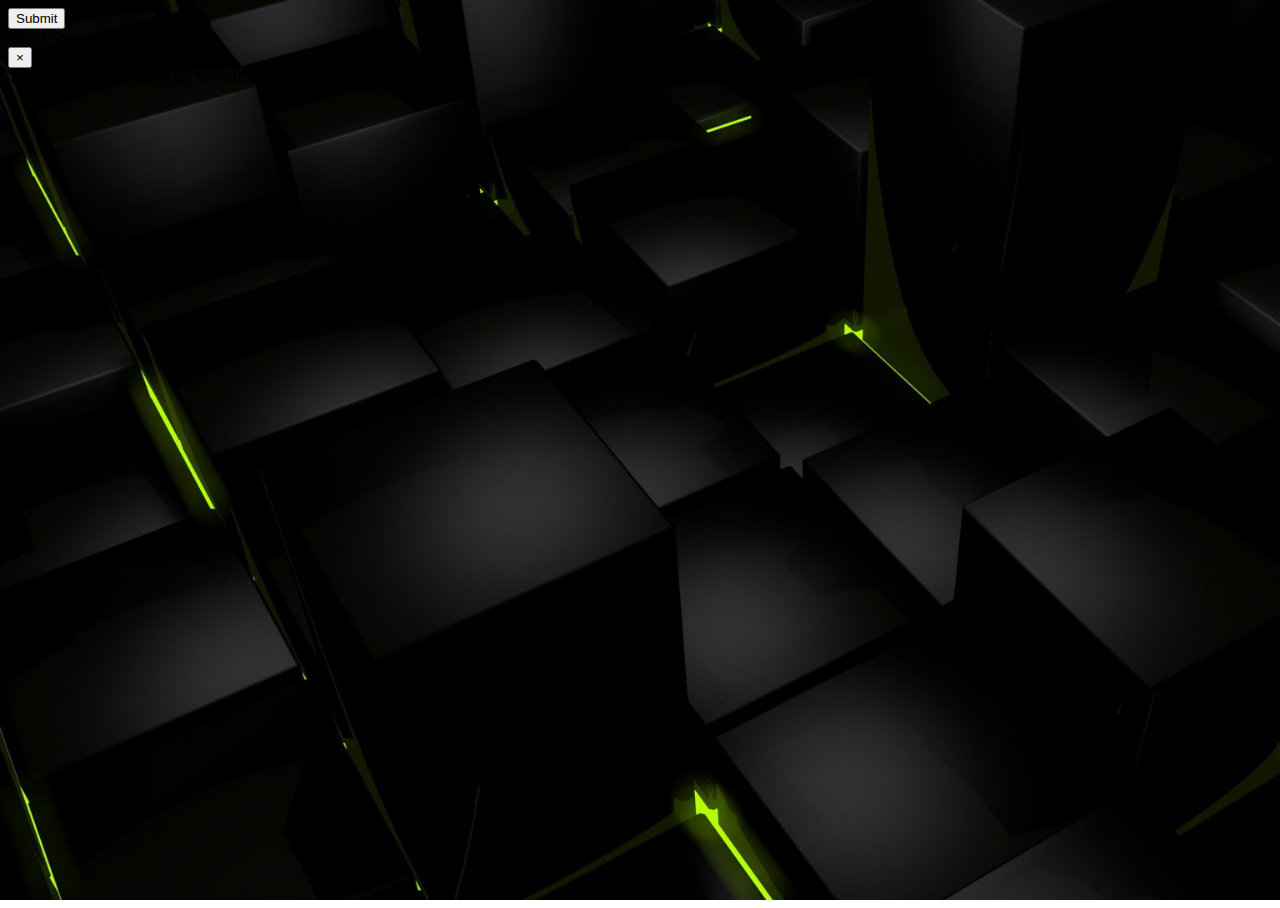
<file: test.html>
<!DOCTYPE html>
<html lang="en">
<head>
    <meta charset="UTF-8">
    <meta name="viewport" content="width=device-width, initial-scale=1.0">
    <link rel="stylesheet" href="assets/css/style.css">
    <title>Document</title>
</head>
<body>
    <section>
                                    <button data-modal-target="#modal" type="submit" class="btn btn-warning">Submit</button>
                                    <div class="modal" id="modal">
                                        <div class="modal-header">
                                            <div class="title">
                                                Email Sent 
                                            </div>
                                            <button data-close-button class="close-button">&times;</button>
                                        </div>
                                        <div class="modal-body">
                                            Thank you for contacting us. We will reply as soon as possible.
                                        </div>
                                        <div id="overlay"></div>
                                    </div>
   
    </section>
<script src="assets/js/contact.js"></script>
</body>
</html>
</file>
<file: assets/css/style.css>
.footer-img {
    height: 3.2rem;
    width: 3.5rem;
    padding: 0;
    margin: 0;
    box-shadow: 2px 2px 5px #86fb6c;
}

html,body {
    height: 100%;
}
.logo-position {
    max-height: 100%;
    max-width: 100%;
}

#logo {
    height: 10em;
    width: 10em;
}

#black {
    color: black;
}

.front-box {
    background-color: 	#1b631b;
    color: #fff;
    margin: 15px;
    border-style: outset;
    border-width: 3px;
    border-color: #86fb6c;
    box-shadow: 2px 2px 5px #86fb6c;
}

h6 {
    text-align: center;
}

.front-p {
    text-align: center;
}


.nav-color {
    color: #fff;;
    font-size: 30px;
}

body {
    background-image: url(../images/bg-5.jpg);
    width: 100%;
    background-repeat:no-repeat;
    background-size: cover;
    background-attachment: fixed ;
    background-position-x: top;
    background-position-y: top ;
}

.img-front {
    padding-top: 10px;
    padding-bottom: 20px;
}

.spacing {
    width: 100%;
    height: 8rem;
    opacity: 0.0;
}

.spacing-header {
    width: 100%;
    height: 3rem;
    opacity: 0.0;
}

.spacing-2{
    width: 100%;
    height: 1.5rem;
    opacity: 0.0;
}

#contact-box {
    background-color: #1b631b;
    border-style: outset;
    border-width: 3px;
    border-color: #86fb6c;
}

#contact-h {
    color: #fff;
    font-size: 40px;
}

#contact-h2 {
    color:#86fb6c;
    font-size: 40px;
}

#contact-1 {
    color: #fff;
    font-weight: bold;
}

.contact-3 {
    color: #fff;
}

.map {
    color: #fff;
    text-align: left;
    opacity: 0.7;
}

.map-1 {
    color: #fff;
    text-align: left;
    opacity: 0.7;
}

.newmain {
    max-width: 50%;
}

#charles {
    width: 10rem;
    height: 10rem;
}

.header-about {
    text-align: center;
}

.about {
    color: #fafafa;
    background-color: #1b631b;
    border-style: outset;
    border-width: 3px;
    border-color: #86fb6c;
}
#input {
    width: 220px;
    height:120px;
}

#cardano-logo{
    width: 20rem;
    height: 10rem;
}

.staking {
    color: #fafafa;
    opacity: 0.6;
}

.staking h3 {
text-align: center;
text-decoration: underline;
}
</file>
